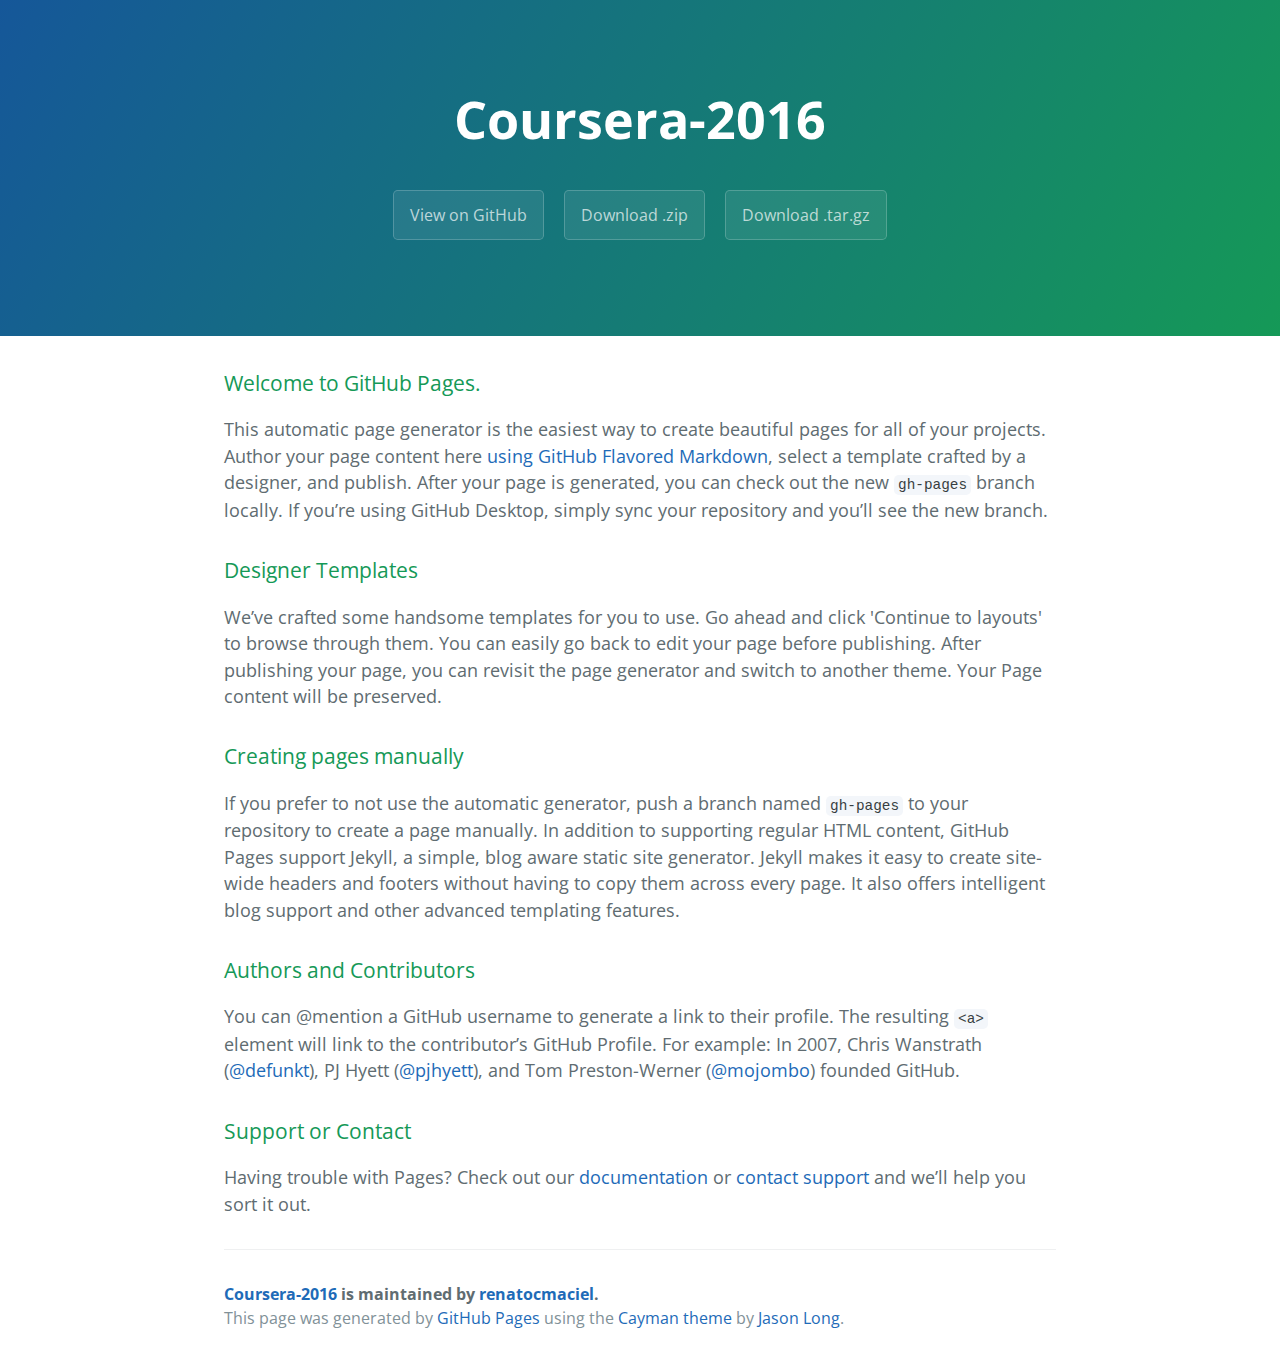
<file: index.html>
<!DOCTYPE html>
<html lang="en-us">
  <head>
    <meta charset="UTF-8">
    <title>Coursera-2016 by renatocmaciel</title>
    <meta name="viewport" content="width=device-width, initial-scale=1">
    <link rel="stylesheet" type="text/css" href="stylesheets/normalize.css" media="screen">
    <link href='https://fonts.googleapis.com/css?family=Open+Sans:400,700' rel='stylesheet' type='text/css'>
    <link rel="stylesheet" type="text/css" href="stylesheets/stylesheet.css" media="screen">
    <link rel="stylesheet" type="text/css" href="stylesheets/github-light.css" media="screen">
  </head>
  <body>
    <section class="page-header">
      <h1 class="project-name">Coursera-2016</h1>
      <h2 class="project-tagline"></h2>
      <a href="https://github.com/renatocmaciel/coursera-2016" class="btn">View on GitHub</a>
      <a href="https://github.com/renatocmaciel/coursera-2016/zipball/master" class="btn">Download .zip</a>
      <a href="https://github.com/renatocmaciel/coursera-2016/tarball/master" class="btn">Download .tar.gz</a>
    </section>

    <section class="main-content">
      <h3>
<a id="welcome-to-github-pages" class="anchor" href="#welcome-to-github-pages" aria-hidden="true"><span aria-hidden="true" class="octicon octicon-link"></span></a>Welcome to GitHub Pages.</h3>

<p>This automatic page generator is the easiest way to create beautiful pages for all of your projects. Author your page content here <a href="https://guides.github.com/features/mastering-markdown/">using GitHub Flavored Markdown</a>, select a template crafted by a designer, and publish. After your page is generated, you can check out the new <code>gh-pages</code> branch locally. If you’re using GitHub Desktop, simply sync your repository and you’ll see the new branch.</p>

<h3>
<a id="designer-templates" class="anchor" href="#designer-templates" aria-hidden="true"><span aria-hidden="true" class="octicon octicon-link"></span></a>Designer Templates</h3>

<p>We’ve crafted some handsome templates for you to use. Go ahead and click 'Continue to layouts' to browse through them. You can easily go back to edit your page before publishing. After publishing your page, you can revisit the page generator and switch to another theme. Your Page content will be preserved.</p>

<h3>
<a id="creating-pages-manually" class="anchor" href="#creating-pages-manually" aria-hidden="true"><span aria-hidden="true" class="octicon octicon-link"></span></a>Creating pages manually</h3>

<p>If you prefer to not use the automatic generator, push a branch named <code>gh-pages</code> to your repository to create a page manually. In addition to supporting regular HTML content, GitHub Pages support Jekyll, a simple, blog aware static site generator. Jekyll makes it easy to create site-wide headers and footers without having to copy them across every page. It also offers intelligent blog support and other advanced templating features.</p>

<h3>
<a id="authors-and-contributors" class="anchor" href="#authors-and-contributors" aria-hidden="true"><span aria-hidden="true" class="octicon octicon-link"></span></a>Authors and Contributors</h3>

<p>You can @mention a GitHub username to generate a link to their profile. The resulting <code>&lt;a&gt;</code> element will link to the contributor’s GitHub Profile. For example: In 2007, Chris Wanstrath (<a href="https://github.com/defunkt" class="user-mention">@defunkt</a>), PJ Hyett (<a href="https://github.com/pjhyett" class="user-mention">@pjhyett</a>), and Tom Preston-Werner (<a href="https://github.com/mojombo" class="user-mention">@mojombo</a>) founded GitHub.</p>

<h3>
<a id="support-or-contact" class="anchor" href="#support-or-contact" aria-hidden="true"><span aria-hidden="true" class="octicon octicon-link"></span></a>Support or Contact</h3>

<p>Having trouble with Pages? Check out our <a href="https://help.github.com/pages">documentation</a> or <a href="https://github.com/contact">contact support</a> and we’ll help you sort it out.</p>

      <footer class="site-footer">
        <span class="site-footer-owner"><a href="https://github.com/renatocmaciel/coursera-2016">Coursera-2016</a> is maintained by <a href="https://github.com/renatocmaciel">renatocmaciel</a>.</span>

        <span class="site-footer-credits">This page was generated by <a href="https://pages.github.com">GitHub Pages</a> using the <a href="https://github.com/jasonlong/cayman-theme">Cayman theme</a> by <a href="https://twitter.com/jasonlong">Jason Long</a>.</span>
      </footer>

    </section>

  
  </body>
</html>
</file>
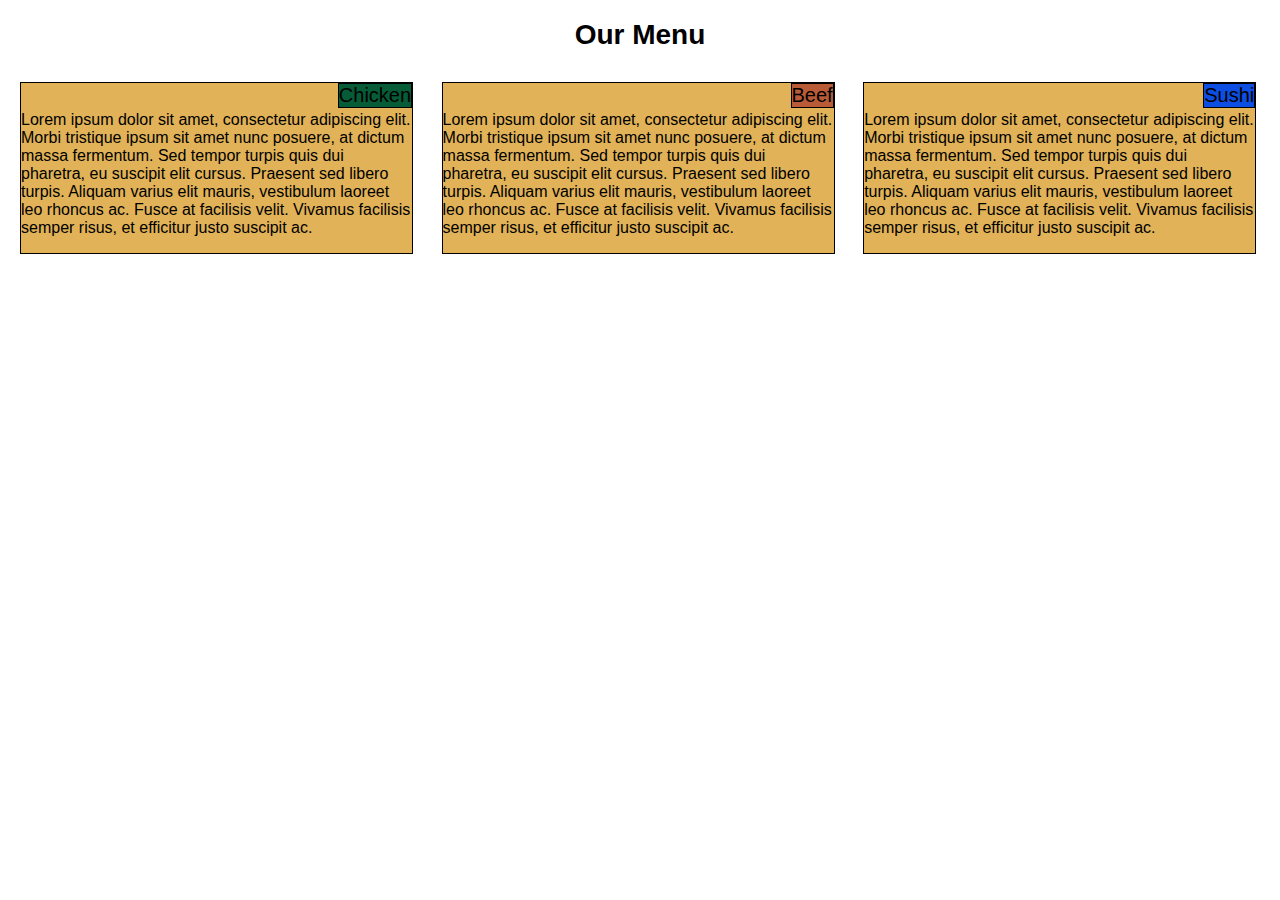
<file: assignments/module2-solution/index.html>
<!DOCTYPE html>
<html>
<head>
	<title></title>
	<link rel="stylesheet" type="text/css" href="css/styles.css">

</head>
<body>
<h1>Our Menu</h1>

<section id="section1">
	<div class="content">
		<div class="title">Chicken</div>
		<p>Lorem ipsum dolor sit amet, consectetur adipiscing elit. Morbi tristique ipsum sit amet nunc posuere, at dictum massa fermentum. Sed tempor turpis quis dui pharetra, eu suscipit elit cursus. Praesent sed libero turpis. Aliquam varius elit mauris, vestibulum laoreet leo rhoncus ac. Fusce at facilisis velit. Vivamus facilisis semper risus, et efficitur justo suscipit ac.</p>		
	</div>
</section>

<section id="section2">
	<div class="content">
		<div class="title">Beef</div>
		<p>Lorem ipsum dolor sit amet, consectetur adipiscing elit. Morbi tristique ipsum sit amet nunc posuere, at dictum massa fermentum. Sed tempor turpis quis dui pharetra, eu suscipit elit cursus. Praesent sed libero turpis. Aliquam varius elit mauris, vestibulum laoreet leo rhoncus ac. Fusce at facilisis velit. Vivamus facilisis semper risus, et efficitur justo suscipit ac.</p>
	</div>
</section>

<section id="section3">
	<div class="content">
		<div class="title">Sushi</div>
		<p>Lorem ipsum dolor sit amet, consectetur adipiscing elit. Morbi tristique ipsum sit amet nunc posuere, at dictum massa fermentum. Sed tempor turpis quis dui pharetra, eu suscipit elit cursus. Praesent sed libero turpis. Aliquam varius elit mauris, vestibulum laoreet leo rhoncus ac. Fusce at facilisis velit. Vivamus facilisis semper risus, et efficitur justo suscipit ac.</p>
	</div>
</section>
</body>
</html>
</file>
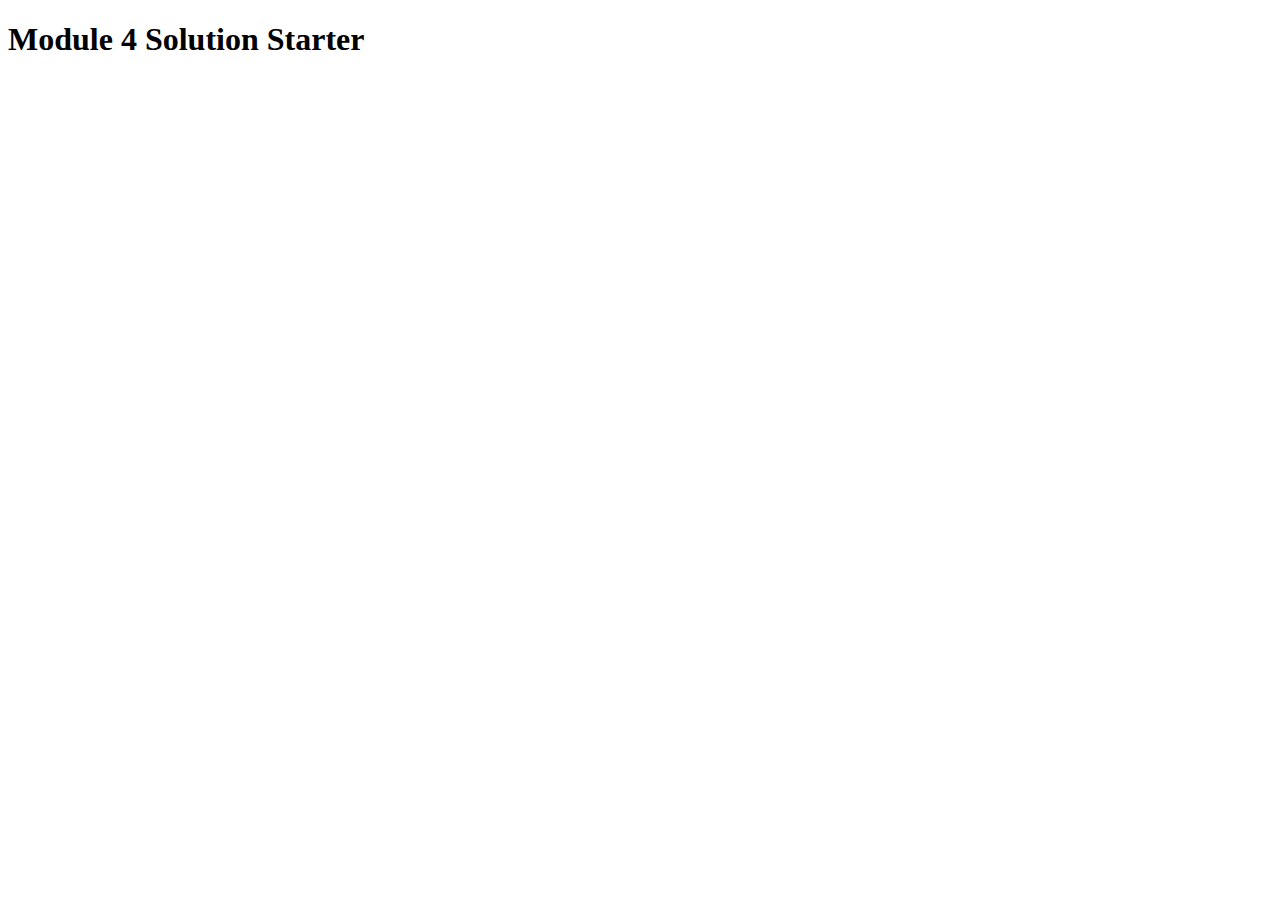
<file: assignments/module4-solution/index.html>
<!DOCTYPE html>
<html>
<head>
  <meta charset="utf-8">
  <title>Module 4 Solution Starter</title>
  <script src="SpeakHello.js"></script>
  <script src="SpeakGoodBye.js"></script>
  <script src="script.js"></script>
</head>
<body>
  <h1>Module 4 Solution Starter</h1>
</body>
</html>
</file>
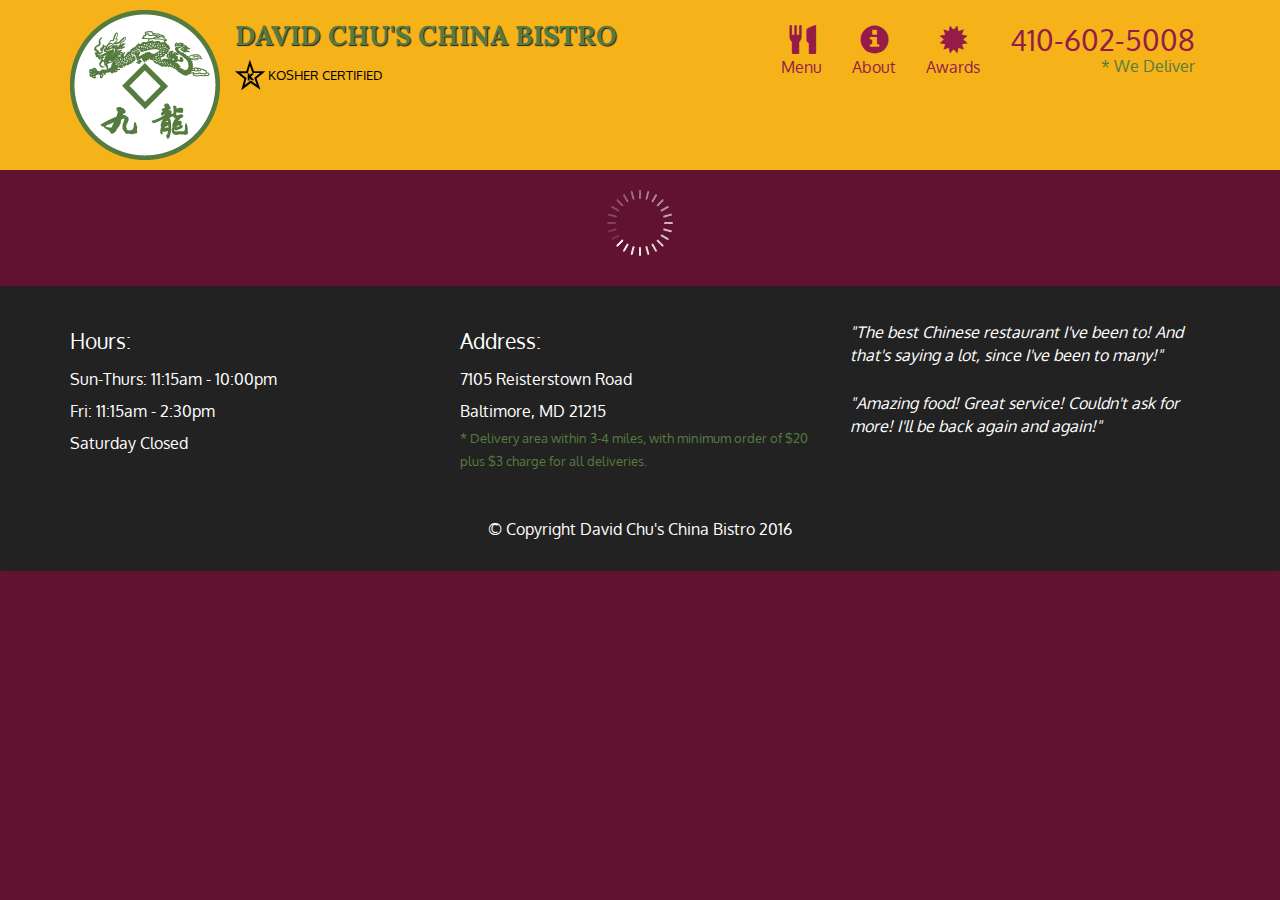
<file: assignments/module5-solution/index.html>
<!doctype html>
<html lang="en">
  <head>
    <meta charset="utf-8">
    <meta http-equiv="X-UA-Compatible" content="IE=edge">
    <meta name="viewport" content="width=device-width, initial-scale=1">
    <title>David Chu's China Bistro</title>
    <link rel="stylesheet" href="css/bootstrap.min.css">
    <link rel="stylesheet" href="css/styles.css">
    <link href='https://fonts.googleapis.com/css?family=Oxygen:400,300,700' rel='stylesheet' type='text/css'>
    <link href='https://fonts.googleapis.com/css?family=Lora' rel='stylesheet' type='text/css'>
  </head>
<body>
  <header>
    <nav id="header-nav" class="navbar navbar-default">
      <div class="container">
        <div class="navbar-header">
          <a href="index.html" class="pull-left visible-md visible-lg">
            <div id="logo-img" alt="Logo image"></div>
          </a>

          <div class="navbar-brand">
            <a href="index.html"><h1>David Chu's China Bistro</h1></a>
            <p>
              <img src="images/star-k-logo.png" alt="Kosher certification">
              <span>Kosher Certified</span>
            </p>
          </div>

          <button id="navbarToggle" type="button" class="navbar-toggle collapsed" data-toggle="collapse" data-target="#collapsable-nav" aria-expanded="false">
            <span class="sr-only">Toggle navigation</span>
            <span class="icon-bar"></span>
            <span class="icon-bar"></span>
            <span class="icon-bar"></span>
          </button>
        </div>
        
        <div id="collapsable-nav" class="collapse navbar-collapse">
           <ul id="nav-list" class="nav navbar-nav navbar-right">
            <li id="navHomeButton" class="visible-xs active">
              <a href="index.html">
                <span class="glyphicon glyphicon-home"></span> Home</a>
            </li>
            <li id="navMenuButton">
              <a href="#" onclick="$dc.loadMenuCategories();">
                <span class="glyphicon glyphicon-cutlery"></span><br class="hidden-xs"> Menu</a>
            </li>
            <li>
              <a href="#">
                <span class="glyphicon glyphicon-info-sign"></span><br class="hidden-xs"> About</a>
            </li>
            <li>
              <a href="#">
                <span class="glyphicon glyphicon-certificate"></span><br class="hidden-xs"> Awards</a>
            </li>
            <li id="phone" class="hidden-xs">
              <a href="tel:410-602-5008">
                <span>410-602-5008</span></a><div>* We Deliver</div>
            </li>
          </ul><!-- #nav-list -->
        </div><!-- .collapse .navbar-collapse -->
      </div><!-- .container -->
    </nav><!-- #header-nav -->
  </header>

  <div id="call-btn" class="visible-xs">
    <a class="btn" href="tel:410-602-5008">
    <span class="glyphicon glyphicon-earphone"></span>
    410-602-5008
    </a>
  </div>
  <div id="xs-deliver" class="text-center visible-xs">* We Deliver</div>

  <div id="main-content" class="container"></div>

  <footer class="panel-footer">
    <div class="container">
      <div class="row">
        <section id="hours" class="col-sm-4">
          <span>Hours:</span><br>
          Sun-Thurs: 11:15am - 10:00pm<br>
          Fri: 11:15am - 2:30pm<br>
          Saturday Closed
          <hr class="visible-xs">
        </section>
        <section id="address" class="col-sm-4">
          <span>Address:</span><br>
          7105 Reisterstown Road<br>
          Baltimore, MD 21215
          <p>* Delivery area within 3-4 miles, with minimum order of $20 plus $3 charge for all deliveries.</p>
          <hr class="visible-xs">
        </section>
        <section id="testimonials" class="col-sm-4">
          <p>"The best Chinese restaurant I've been to! And that's saying a lot, since I've been to many!"</p>
          <p>"Amazing food! Great service! Couldn't ask for more! I'll be back again and again!"</p>
        </section>
      </div>
      <div class="text-center">&copy; Copyright David Chu's China Bistro 2016</div>
    </div>
  </footer>

  <!-- jQuery (Bootstrap JS plugins depend on it) -->
  <script src="js/jquery-2.1.4.min.js"></script>
  <script src="js/bootstrap.min.js"></script>
  <script src="js/ajax-utils.js"></script>
  <script src="js/script.js"></script>
</body>
</html>
</file>
<file: stylesheets/stylesheet.css>
* {
  box-sizing: border-box; }

body {
  padding: 0;
  margin: 0;
  font-family: "Open Sans", "Helvetica Neue", Helvetica, Arial, sans-serif;
  font-size: 16px;
  line-height: 1.5;
  color: #606c71; }

a {
  color: #1e6bb8;
  text-decoration: none; }
  a:hover {
    text-decoration: underline; }

.btn {
  display: inline-block;
  margin-bottom: 1rem;
  color: rgba(255, 255, 255, 0.7);
  background-color: rgba(255, 255, 255, 0.08);
  border-color: rgba(255, 255, 255, 0.2);
  border-style: solid;
  border-width: 1px;
  border-radius: 0.3rem;
  transition: color 0.2s, background-color 0.2s, border-color 0.2s; }
  .btn + .btn {
    margin-left: 1rem; }

.btn:hover {
  color: rgba(255, 255, 255, 0.8);
  text-decoration: none;
  background-color: rgba(255, 255, 255, 0.2);
  border-color: rgba(255, 255, 255, 0.3); }

@media screen and (min-width: 64em) {
  .btn {
    padding: 0.75rem 1rem; } }

@media screen and (min-width: 42em) and (max-width: 64em) {
  .btn {
    padding: 0.6rem 0.9rem;
    font-size: 0.9rem; } }

@media screen and (max-width: 42em) {
  .btn {
    display: block;
    width: 100%;
    padding: 0.75rem;
    font-size: 0.9rem; }
    .btn + .btn {
      margin-top: 1rem;
      margin-left: 0; } }

.page-header {
  color: #fff;
  text-align: center;
  background-color: #159957;
  background-image: linear-gradient(120deg, #155799, #159957); }

@media screen and (min-width: 64em) {
  .page-header {
    padding: 5rem 6rem; } }

@media screen and (min-width: 42em) and (max-width: 64em) {
  .page-header {
    padding: 3rem 4rem; } }

@media screen and (max-width: 42em) {
  .page-header {
    padding: 2rem 1rem; } }

.project-name {
  margin-top: 0;
  margin-bottom: 0.1rem; }

@media screen and (min-width: 64em) {
  .project-name {
    font-size: 3.25rem; } }

@media screen and (min-width: 42em) and (max-width: 64em) {
  .project-name {
    font-size: 2.25rem; } }

@media screen and (max-width: 42em) {
  .project-name {
    font-size: 1.75rem; } }

.project-tagline {
  margin-bottom: 2rem;
  font-weight: normal;
  opacity: 0.7; }

@media screen and (min-width: 64em) {
  .project-tagline {
    font-size: 1.25rem; } }

@media screen and (min-width: 42em) and (max-width: 64em) {
  .project-tagline {
    font-size: 1.15rem; } }

@media screen and (max-width: 42em) {
  .project-tagline {
    font-size: 1rem; } }

.main-content :first-child {
  margin-top: 0; }
.main-content img {
  max-width: 100%; }
.main-content h1, .main-content h2, .main-content h3, .main-content h4, .main-content h5, .main-content h6 {
  margin-top: 2rem;
  margin-bottom: 1rem;
  font-weight: normal;
  color: #159957; }
.main-content p {
  margin-bottom: 1em; }
.main-content code {
  padding: 2px 4px;
  font-family: Consolas, "Liberation Mono", Menlo, Courier, monospace;
  font-size: 0.9rem;
  color: #383e41;
  background-color: #f3f6fa;
  border-radius: 0.3rem; }
.main-content pre {
  padding: 0.8rem;
  margin-top: 0;
  margin-bottom: 1rem;
  font: 1rem Consolas, "Liberation Mono", Menlo, Courier, monospace;
  color: #567482;
  word-wrap: normal;
  background-color: #f3f6fa;
  border: solid 1px #dce6f0;
  border-radius: 0.3rem; }
  .main-content pre > code {
    padding: 0;
    margin: 0;
    font-size: 0.9rem;
    color: #567482;
    word-break: normal;
    white-space: pre;
    background: transparent;
    border: 0; }
.main-content .highlight {
  margin-bottom: 1rem; }
  .main-content .highlight pre {
    margin-bottom: 0;
    word-break: normal; }
.main-content .highlight pre, .main-content pre {
  padding: 0.8rem;
  overflow: auto;
  font-size: 0.9rem;
  line-height: 1.45;
  border-radius: 0.3rem; }
.main-content pre code, .main-content pre tt {
  display: inline;
  max-width: initial;
  padding: 0;
  margin: 0;
  overflow: initial;
  line-height: inherit;
  word-wrap: normal;
  background-color: transparent;
  border: 0; }
  .main-content pre code:before, .main-content pre code:after, .main-content pre tt:before, .main-content pre tt:after {
    content: normal; }
.main-content ul, .main-content ol {
  margin-top: 0; }
.main-content blockquote {
  padding: 0 1rem;
  margin-left: 0;
  color: #819198;
  border-left: 0.3rem solid #dce6f0; }
  .main-content blockquote > :first-child {
    margin-top: 0; }
  .main-content blockquote > :last-child {
    margin-bottom: 0; }
.main-content table {
  display: block;
  width: 100%;
  overflow: auto;
  word-break: normal;
  word-break: keep-all; }
  .main-content table th {
    font-weight: bold; }
  .main-content table th, .main-content table td {
    padding: 0.5rem 1rem;
    border: 1px solid #e9ebec; }
.main-content dl {
  padding: 0; }
  .main-content dl dt {
    padding: 0;
    margin-top: 1rem;
    font-size: 1rem;
    font-weight: bold; }
  .main-content dl dd {
    padding: 0;
    margin-bottom: 1rem; }
.main-content hr {
  height: 2px;
  padding: 0;
  margin: 1rem 0;
  background-color: #eff0f1;
  border: 0; }

@media screen and (min-width: 64em) {
  .main-content {
    max-width: 64rem;
    padding: 2rem 6rem;
    margin: 0 auto;
    font-size: 1.1rem; } }

@media screen and (min-width: 42em) and (max-width: 64em) {
  .main-content {
    padding: 2rem 4rem;
    font-size: 1.1rem; } }

@media screen and (max-width: 42em) {
  .main-content {
    padding: 2rem 1rem;
    font-size: 1rem; } }

.site-footer {
  padding-top: 2rem;
  margin-top: 2rem;
  border-top: solid 1px #eff0f1; }

.site-footer-owner {
  display: block;
  font-weight: bold; }

.site-footer-credits {
  color: #819198; }

@media screen and (min-width: 64em) {
  .site-footer {
    font-size: 1rem; } }

@media screen and (min-width: 42em) and (max-width: 64em) {
  .site-footer {
    font-size: 1rem; } }

@media screen and (max-width: 42em) {
  .site-footer {
    font-size: 0.9rem; } }
</file>
<file: stylesheets/github-light.css>
/*
The MIT License (MIT)

Copyright (c) 2016 GitHub, Inc.

Permission is hereby granted, free of charge, to any person obtaining a copy
of this software and associated documentation files (the "Software"), to deal
in the Software without restriction, including without limitation the rights
to use, copy, modify, merge, publish, distribute, sublicense, and/or sell
copies of the Software, and to permit persons to whom the Software is
furnished to do so, subject to the following conditions:

The above copyright notice and this permission notice shall be included in all
copies or substantial portions of the Software.

THE SOFTWARE IS PROVIDED "AS IS", WITHOUT WARRANTY OF ANY KIND, EXPRESS OR
IMPLIED, INCLUDING BUT NOT LIMITED TO THE WARRANTIES OF MERCHANTABILITY,
FITNESS FOR A PARTICULAR PURPOSE AND NONINFRINGEMENT. IN NO EVENT SHALL THE
AUTHORS OR COPYRIGHT HOLDERS BE LIABLE FOR ANY CLAIM, DAMAGES OR OTHER
LIABILITY, WHETHER IN AN ACTION OF CONTRACT, TORT OR OTHERWISE, ARISING FROM,
OUT OF OR IN CONNECTION WITH THE SOFTWARE OR THE USE OR OTHER DEALINGS IN THE
SOFTWARE.

*/

.pl-c /* comment */ {
  color: #969896;
}

.pl-c1 /* constant, variable.other.constant, support, meta.property-name, support.constant, support.variable, meta.module-reference, markup.raw, meta.diff.header */,
.pl-s .pl-v /* string variable */ {
  color: #0086b3;
}

.pl-e /* entity */,
.pl-en /* entity.name */ {
  color: #795da3;
}

.pl-smi /* variable.parameter.function, storage.modifier.package, storage.modifier.import, storage.type.java, variable.other */,
.pl-s .pl-s1 /* string source */ {
  color: #333;
}

.pl-ent /* entity.name.tag */ {
  color: #63a35c;
}

.pl-k /* keyword, storage, storage.type */ {
  color: #a71d5d;
}

.pl-s /* string */,
.pl-pds /* punctuation.definition.string, string.regexp.character-class */,
.pl-s .pl-pse .pl-s1 /* string punctuation.section.embedded source */,
.pl-sr /* string.regexp */,
.pl-sr .pl-cce /* string.regexp constant.character.escape */,
.pl-sr .pl-sre /* string.regexp source.ruby.embedded */,
.pl-sr .pl-sra /* string.regexp string.regexp.arbitrary-repitition */ {
  color: #183691;
}

.pl-v /* variable */ {
  color: #ed6a43;
}

.pl-id /* invalid.deprecated */ {
  color: #b52a1d;
}

.pl-ii /* invalid.illegal */ {
  color: #f8f8f8;
  background-color: #b52a1d;
}

.pl-sr .pl-cce /* string.regexp constant.character.escape */ {
  font-weight: bold;
  color: #63a35c;
}

.pl-ml /* markup.list */ {
  color: #693a17;
}

.pl-mh /* markup.heading */,
.pl-mh .pl-en /* markup.heading entity.name */,
.pl-ms /* meta.separator */ {
  font-weight: bold;
  color: #1d3e81;
}

.pl-mq /* markup.quote */ {
  color: #008080;
}

.pl-mi /* markup.italic */ {
  font-style: italic;
  color: #333;
}

.pl-mb /* markup.bold */ {
  font-weight: bold;
  color: #333;
}

.pl-md /* markup.deleted, meta.diff.header.from-file */ {
  color: #bd2c00;
  background-color: #ffecec;
}

.pl-mi1 /* markup.inserted, meta.diff.header.to-file */ {
  color: #55a532;
  background-color: #eaffea;
}

.pl-mdr /* meta.diff.range */ {
  font-weight: bold;
  color: #795da3;
}

.pl-mo /* meta.output */ {
  color: #1d3e81;
}
</file>
<file: assignments/module2-solution/css/styles.css>
* { box-sizing: border-box; }
 
 body {
 	font-family: arial;
 }

 h1 {
 	text-align: center;
 	font-size: 1.75rem;
 }
 .title {
 	position: absolute;
 	top: 0;
 	right: 0;
 	border: 1px solid black;
 	font-size: 1.25rem;
 }

 #section1, #section2, #section3 {
 	
 	padding: 12px;

 }

 #section1 .content, #section2 .content, #section3 .content {
 	font-size: 1rem;
 	background-color: #E1B257; 
 	position: relative;
 	border:1px solid black;
 	padding-top: 12px;



 }
 
#section1 .title {
	background-color: #065C37;

}

#section2 .title {
	background-color: #B95B37;
}

#section3 .title {
	background-color: #0D4EE2;
}

/* desktop  */
@media only screen and (min-width: 992px) {
	#section1, #section2, #section3 {
		display: inline-block;
		width: 33%;
	} 
}

/*tablet*/
@media only screen and (min-width:768px) and (max-width: 991px) {
	#section1, #section2, #section3 {
		display: inline-block;
	} 

	#section1, #section2 {
		width: 49.7%;
	}

	#section3 {
		width: 100%;
	}

}

/*mobile*/
@media only screen and (max-width: 767px) {
	#section1, #section2, #section3 {
		display: inline-block;
		width: 100%;
	} 

}
</file>
<file: assignments/module5-solution/css/styles.css>
body {
  font-size: 16px;
  color: #fff;
  background-color: #61122f;
  font-family: 'Oxygen', sans-serif;
}

/** HEADER **/
#header-nav {
  background-color: #f6b319;
  border-radius: 0;
  border: 0;
}

#logo-img {
  background: url('../images/restaurant-logo_large.png') no-repeat;
  width: 150px;
  height: 150px;
  margin: 10px 15px 10px 0;
}

.navbar-brand {
  padding-top: 25px;
}
.navbar-brand h1 { /* Restaurant name */
  font-family: 'Lora', serif;
  color: #557c3e;
  font-size: 1.5em;
  text-transform: uppercase;
  font-weight: bold;
  text-shadow: 1px 1px 1px #222;
  margin-top: 0;
  margin-bottom: 0;
  line-height: .75;
}
.navbar-brand a:hover, .navbar-brand a:focus {
  text-decoration: none;
}
.navbar-brand p { /* Kosher cert */
  color: #000;
  text-transform: uppercase;
  font-size: .7em;
  margin-top: 15px;
}
.navbar-brand p span { /* Star-K */
  vertical-align: middle;
}

#nav-list {
  margin-top: 10px;
}
#nav-list a {
  color: #951C49;
  text-align: center;
}
#nav-list a:hover {
  background: #E7E7E7;
}
#nav-list a span {
  font-size: 1.8em;
}

#phone {
  margin-top: 5px;
}
#phone a { /* Phone number */
  text-align: right;
  padding-bottom: 0;
}
#phone div { /* We Deliver */
  color: #557c3e;
  text-align: right;
  padding-right: 15px;
}

.navbar-header button.navbar-toggle, .navbar-header .icon-bar {
  border: 1px solid #61122f;
}
.navbar-header button.navbar-toggle {
  clear: both;
  margin-top: -30px;
}
/* END HEADER */

/* FOOTER */
.panel-footer {
  margin-top: 30px;
  padding-top: 35px;
  padding-bottom: 30px;
  background-color: #222;
  border-top: 0;
}
.panel-footer div.row {
  margin-bottom: 35px;
}
#hours, #address {
  line-height: 2;
}
#hours > span, #address > span {
  font-size: 1.3em;
}
#address p {
  color: #557c3e;
  font-size: .8em;
  line-height: 1.8;
}
#testimonials {
  font-style: italic;
}
#testimonials p:nth-child(2) {
  margin-top: 25px;
}
/* END FOOTER */



/* HOME PAGE */
.container .jumbotron {
  box-shadow: 0 0 50px #3F0C1F;
  border: 2px solid #3F0C1F;
}

#menu-tile, #specials-tile, #map-tile {
  height: 250px;
  width: 100%;
  margin-bottom: 15px;
  position: relative;
  border: 2px solid #3F0C1F;
  overflow: hidden;
}
#menu-tile:hover, #specials-tile:hover, #map-tile:hover {
  box-shadow: 0 1px 5px 1px #cccccc;
}
#menu-tile {
  background: url('../images/menu-tile.jpg') no-repeat;
  background-position: center;
}
#specials-tile {
  background: url('../images/specials-tile.jpg') no-repeat;
  background-position: center;
}
#menu-tile span, #specials-tile span, #map-tile span {
  position: absolute;
  bottom: 0;
  right: 0;
  width: 100%;
  text-align: center;
  font-size: 1.6em;
  text-transform: uppercase;
  background-color: #000;
  color: #fff;
  opacity: .8;
}
/* END HOME PAGE */

/* MENU CATEGORIES PAGE */
.category-tile { 
  position: relative;
  border: 2px solid #3F0C1F;
  overflow: hidden;
  width: 200px;
  height: 200px;
  margin: 0 auto 15px;
}
.category-tile span {
  position: absolute;
  bottom: 0;
  right: 0;
  width: 100%;
  text-align: center;
  font-size: 1.2em;
  text-transform: uppercase;
  background-color: #000;
  color: #fff;
  opacity: .8;
}
.category-tile:hover {
  box-shadow: 0 1px 5px 1px #cccccc;
}

#menu-categories-title + div {
  margin-bottom: 50px;
}
/* END MENU CATEGORIES PAGE */

/* SINGLE CATEGORY PAGE */
.menu-item-tile {
  margin-bottom: 25px;
}
.menu-item-tile hr {
  width: 80%;
}
.menu-item-tile .menu-item-price {
  font-size: 1.1em;
  text-align: right;
  margin-top: -15px;
  margin-right: -15px;
}
.menu-item-tile .menu-item-price span {
  font-size: .6em;
}
.menu-item-photo {
  position: relative;
  border: 2px solid #3F0C1F; 
  overflow: hidden;
  padding: 0;
  margin-right: -15px;
  margin-left: auto;
  margin-bottom: 20px;
  max-width: 250px;
}
.menu-item-photo div {
  position: absolute;
  bottom: 0;
  right: 0;
  width: 80px;
  background-color: #557c3e;
  text-align: center;
}
.menu-item-description {
  padding-right: 30px;
}
h3.menu-item-title {
  margin: 0 0 10px;
}
.menu-item-details {
  font-size: .9em;
  font-style: italic;
}
/* END SINGLE CATEGORY PAGE */


/********** Large devices only **********/
@media (min-width: 1200px) {
  .container .jumbotron {
    background: url('../images/jumbotron_1200.jpg') no-repeat;
    height: 675px;
  }
}

/********** Medium devices only **********/
@media (min-width: 992px) and (max-width: 1199px) {
  /* Header */
  #logo-img {
    background: url('../images/restaurant-logo_medium.png') no-repeat;
    width: 100px;
    height: 100px;
    margin: 5px 5px 5px 0;
  }
  /* End Header */

  /* Home Page */
  .container .jumbotron {
    background: url('../images/jumbotron_992.jpg') no-repeat;
    height: 558px;
  }
  /* End Home Page */
}

/********** Small devices only **********/
@media (min-width: 768px) and (max-width: 991px) {
  /* Home Page */
  .container .jumbotron {
    background: url('../images/jumbotron_768.jpg') no-repeat;
    height: 432px;
  }
  /* End Home Page */
}

/********** Extra small devices only **********/
@media (max-width: 767px) {
  /* Header */
  .navbar-brand {
    padding-top: 10px;
    height: 80px;
  }
  .navbar-brand h1 { /* Restaurant name */
    padding-top: 10px;
    font-size: 5vw; /* 1vw = 1% of viewport width */
  }
  .navbar-brand p { /* Kosher cert */
    font-size: .6em;
    margin-top: 12px;
  }
  .navbar-brand p img { /* Star-K */
    height: 20px;
  }

  #collapsable-nav a { /* Collapsed nav menu text */
    font-size: 1.2em;
  }
  #collapsable-nav a span { /* Collapsed nav menu glyph */
    font-size: 1em;
    margin-right: 5px;
  }

  #call-btn > a {
    font-size: 1.5em;
    display: block;
    margin: 0 20px;
    padding: 10px;
    border: 2px solid #fff;
    background-color: #f6b319;
    color: #951c49;
  }
  #xs-deliver {
    margin-top: 5px;
    font-size: .7em;
    letter-spacing: .1em;
    text-transform: uppercase;
  }
  /* End Header */

  /* Footer */
  .panel-footer section {
    margin-bottom: 30px;
    text-align: center;
  }
  .panel-footer section:nth-child(3) {
    margin-bottom: 0; /* margin already exists on the whole row */
  }
  .panel-footer section hr {
    width: 50%;
  }
  /* End Footer */

  /* Home Page */
  .container .jumbotron {
    margin-top: 30px;
    padding: 0;
  }
  #menu-tile, #specials-tile {
    width: 360px;
    margin: 0 auto 15px;
  }

  .menu-item-photo {
    margin-right: auto;
  }
  .menu-item-tile .menu-item-price {
    text-align: center;
  }
  .menu-item-description {
    text-align: center;;
  }
}


/********** Super extra small devices Only :-) (e.g., iPhone 4) **********/
@media (max-width: 479px) {
  /* Header */
  .navbar-brand h1 { /* Restaurant name */
    padding-top: 5px;
    font-size: 6vw;
  }
  /* End Header */
  
  /* Home page */
  #menu-tile, #specials-tile {
    width: 280px;
    margin: 0 auto 15px;
  }

  .col-xxs-12 {
    position: relative;
    min-height: 1px;
    padding-right: 15px;
    padding-left: 15px;
    float: left;
    width: 100%;
  }
}
</file>
